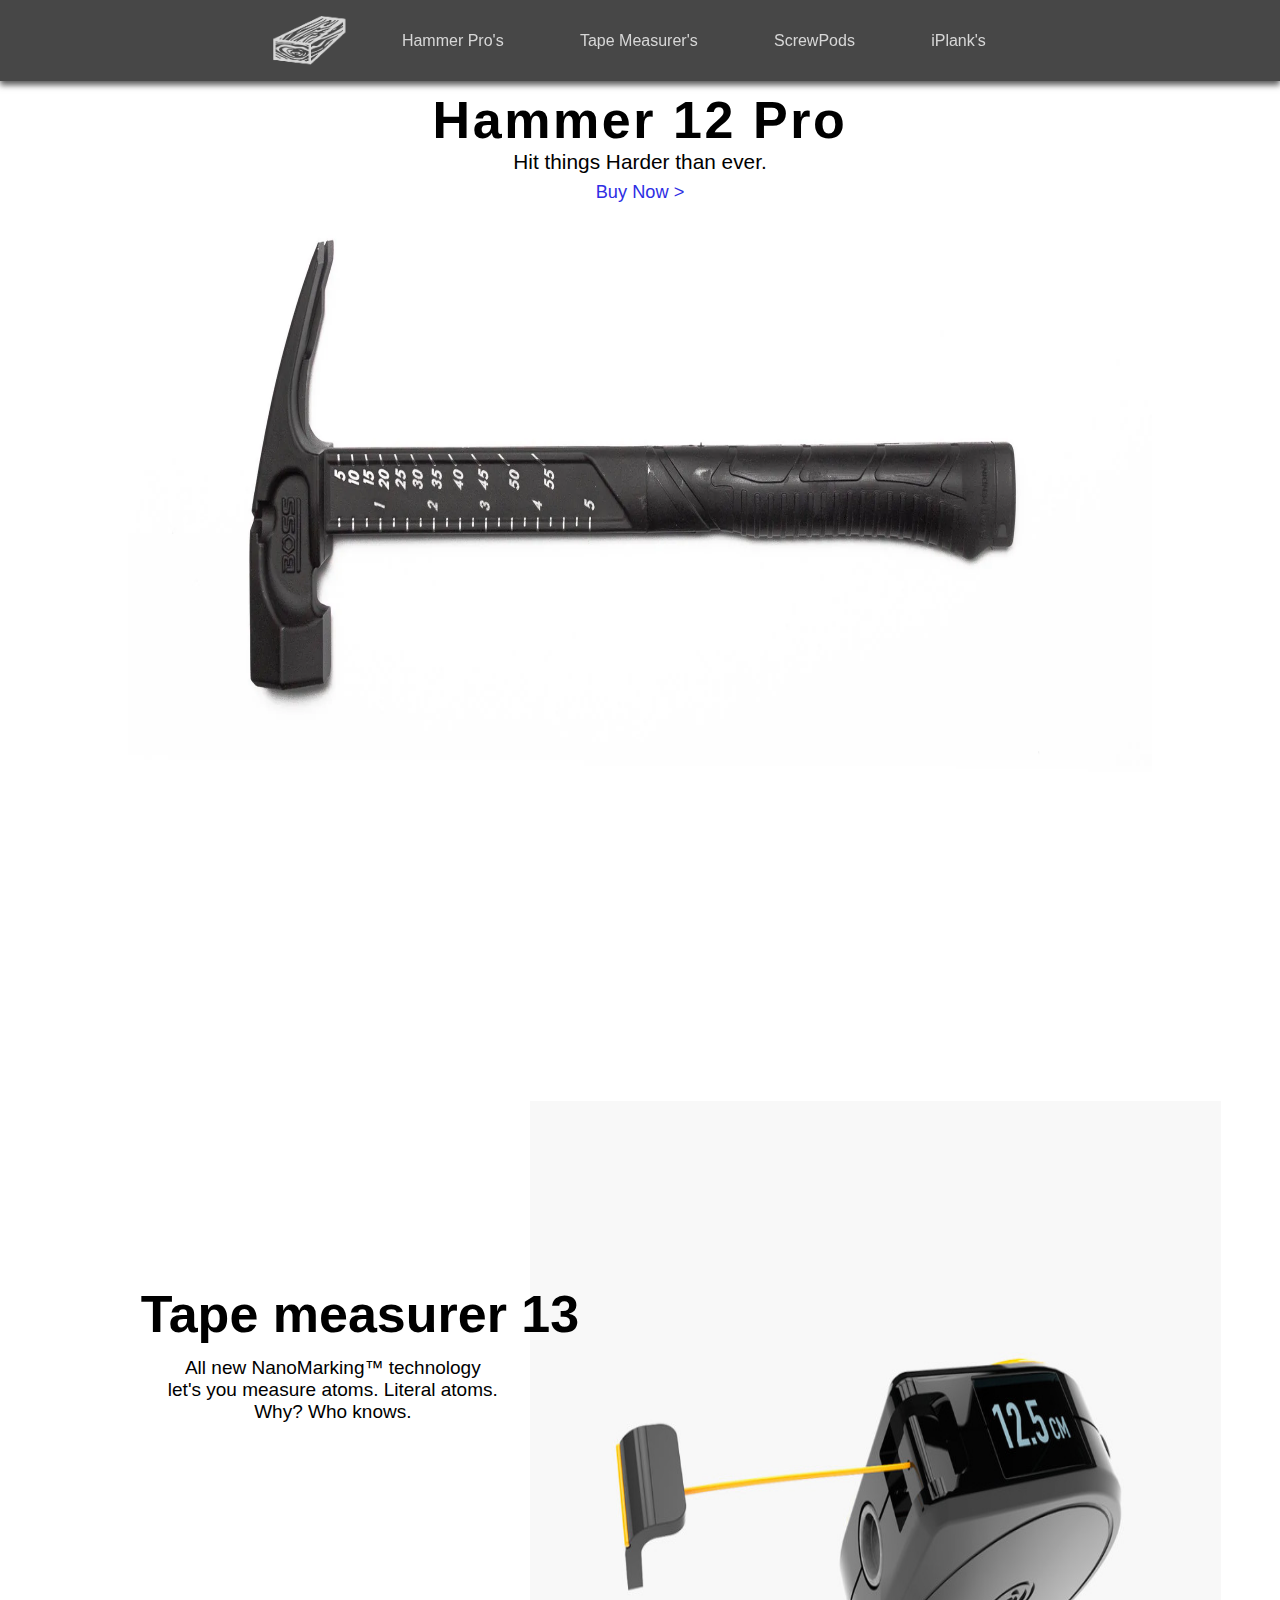
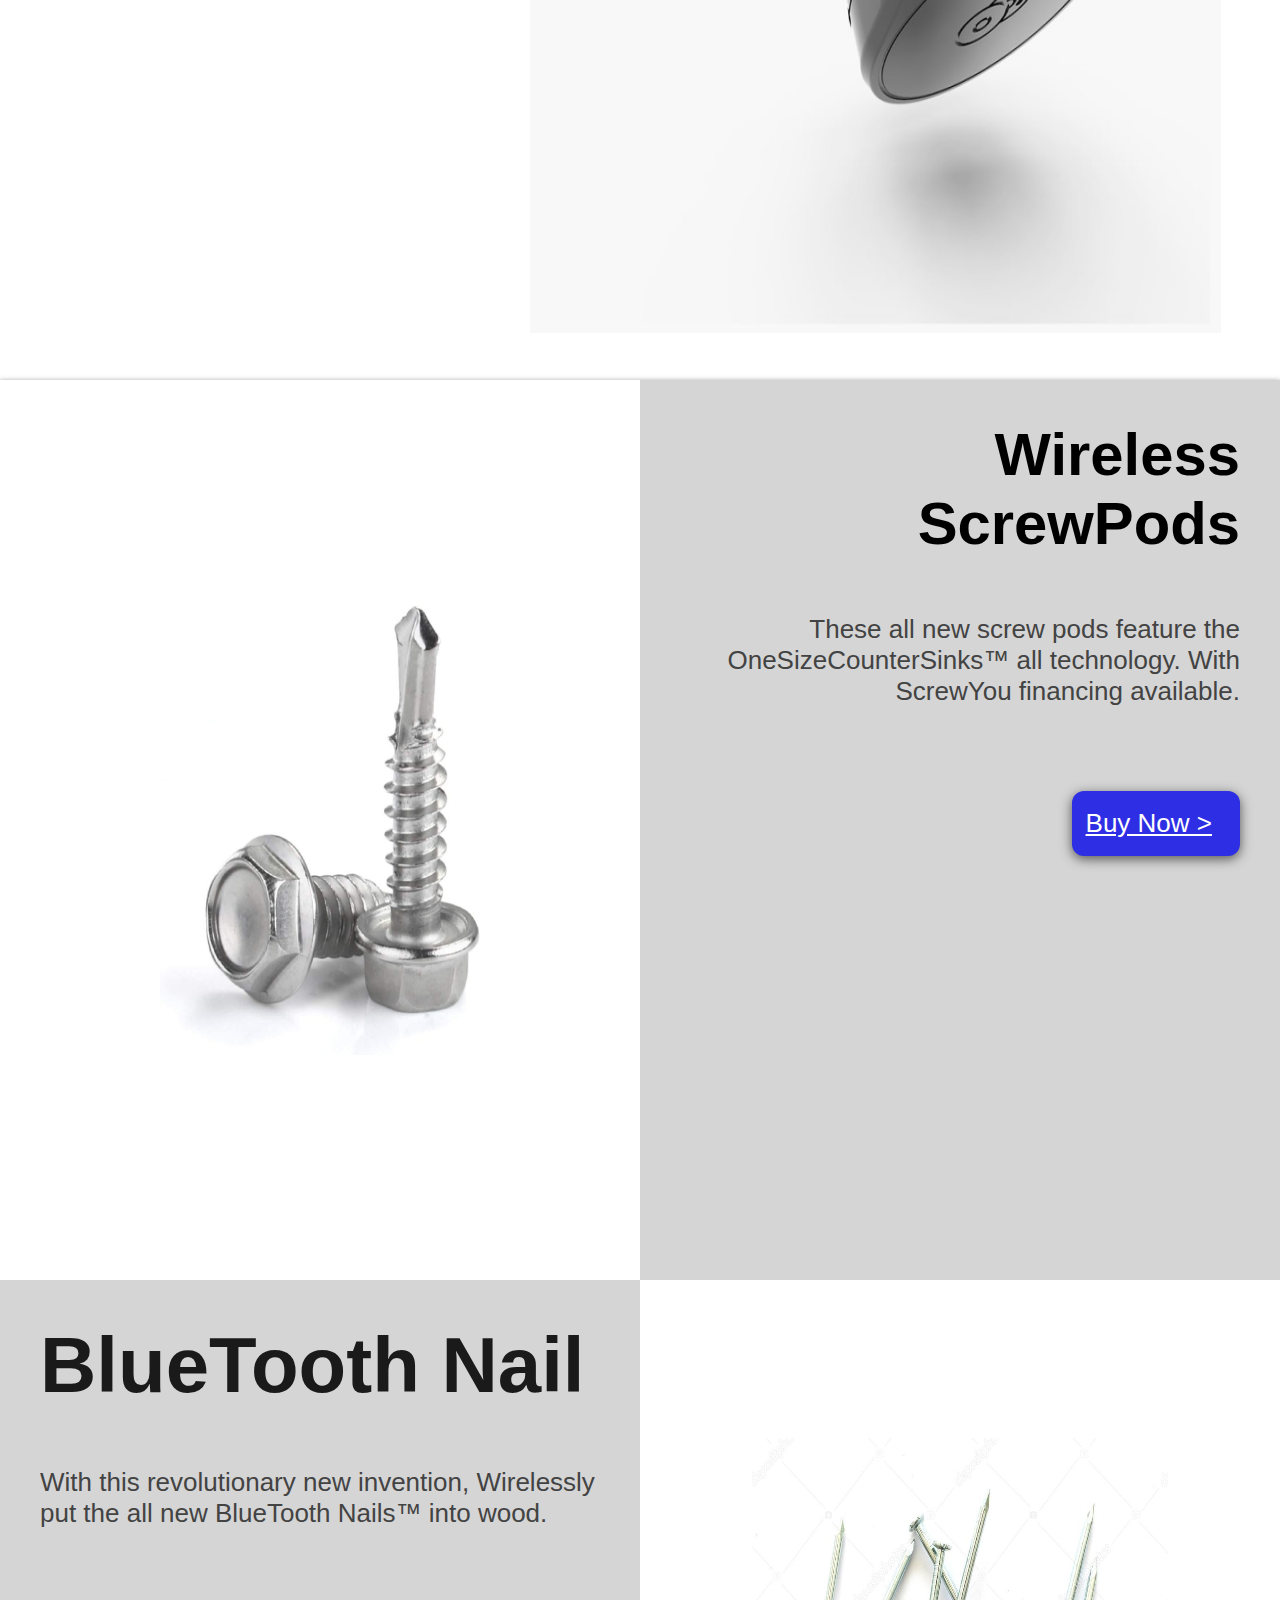
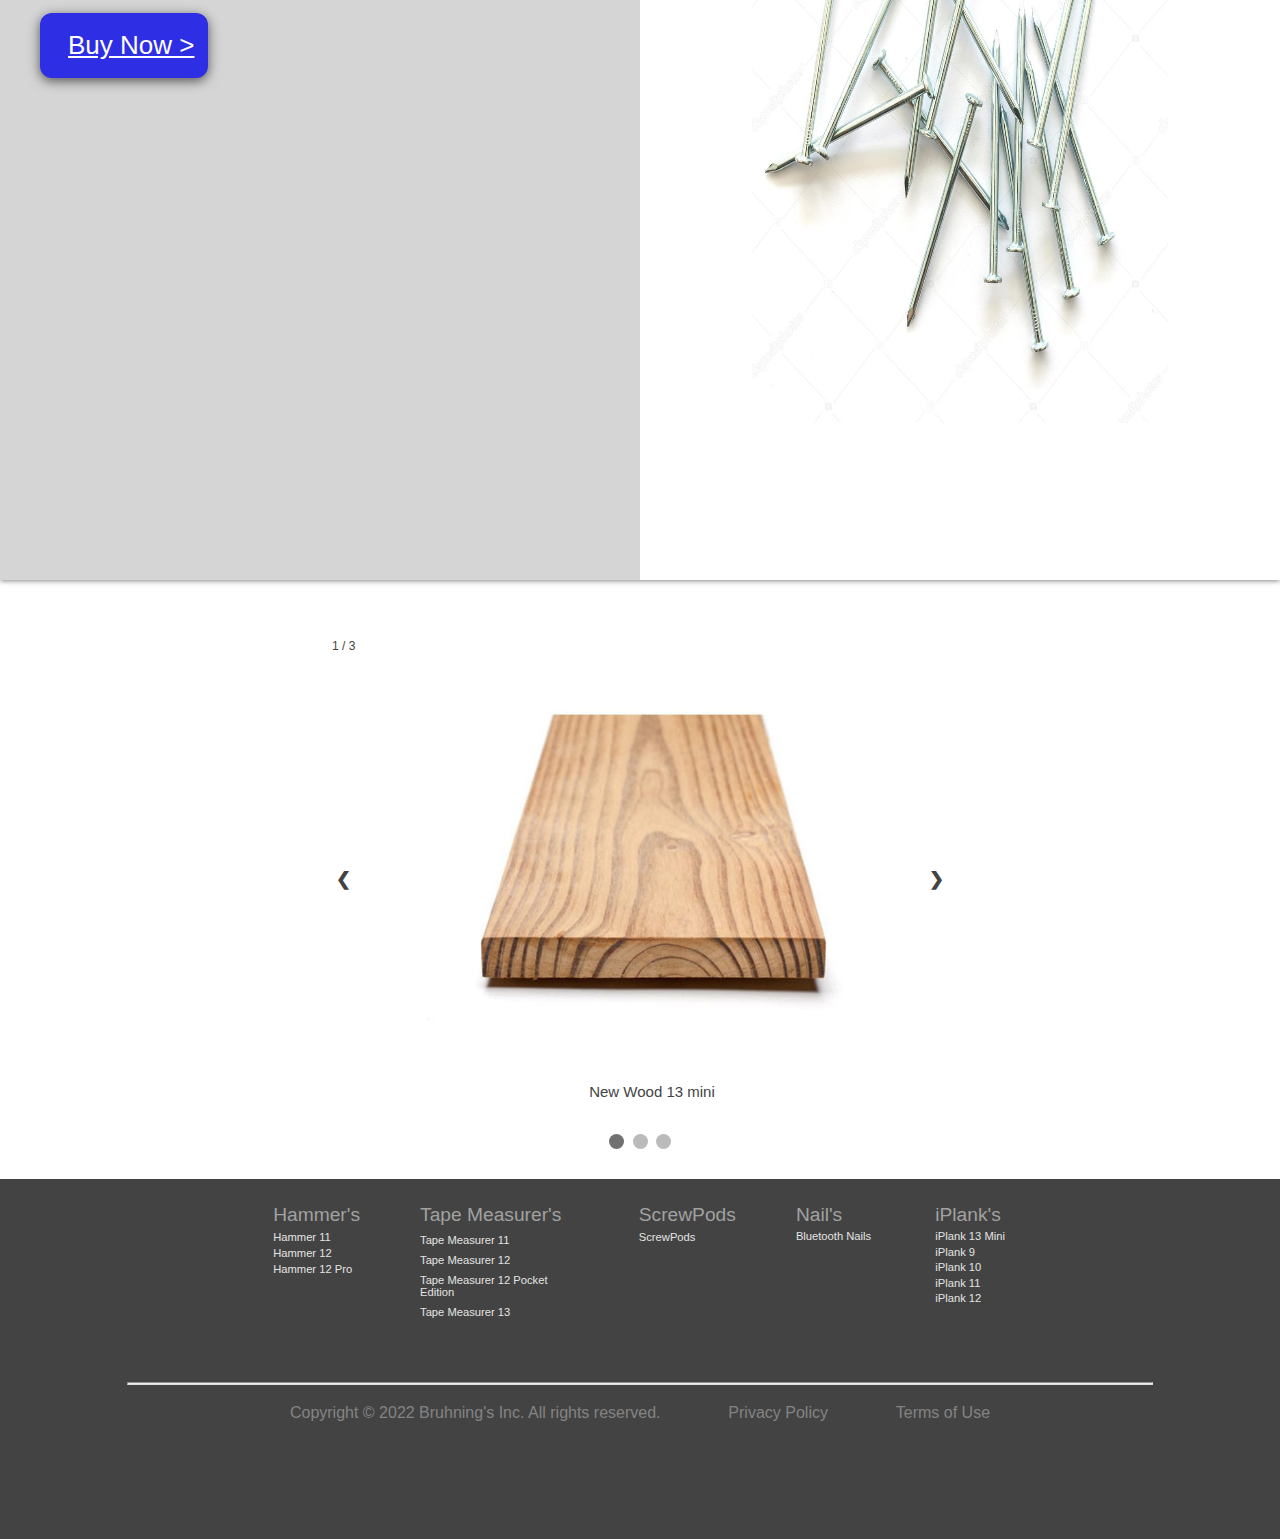
<file: index.html>
<!DOCTYPE html>
<html lang="en">
<head>
    <meta charset="UTF-8">
    <meta http-equiv="X-UA-Compatible" content="IE=edge">
    <meta name="viewport" content="width=device-width, initial-scale=1.0">
    <link rel="stylesheet" href="style.css">
    <script src="script.js"></script>
    <title>Bruhnings Warehouse</title>
</head>
<body>
    <nav class="navbar">
      <div class="insidenav">
      <a href="index.html"><img src="images/logo4.png" alt="Bruhnings Logo"></a>
      <h1><a href="hammers.html">Hammer Pro's</a></h1>
      <h1><a href="tapemeasurers.html">Tape Measurer's</a></h1>
      <h1><a href="">ScrewPods</a></h1>
      <h1><a href="">iPlank's</a></h1>
    </div>
    </nav>
    <div id="card-1">
         <h1>Hammer 12 Pro</h1>
         <p>Hit things Harder than ever.</p>
         <a href="hammers.html">Buy Now ></a>
    </div>
    <div id="card-2">
        <h1>Tape measurer 13</h1>
        <p>All new NanoMarking™ technology let's you measure atoms. Literal atoms. Why? Who knows.</p>
    </div>
    <div class="card-3">
        <div class="card-img-split-3"></div>
        <div class="card-text-split-3">
            <h1>Wireless ScrewPods</h1>
            <p>These all new screw pods feature the OneSizeCounterSinks™ all technology. With ScrewYou financing available.</p>
            <a href="">Buy Now ></a>

        </div>
    </div>
    <div class="card-4">
        <div class="card-text-split-4">
            <h1>BlueTooth Nail</h1>
            <p>With this revolutionary new invention, Wirelessly put the all new BlueTooth Nails™ into wood.  </p>
            <a href="">Buy Now ></a>
        </div>
        <div class="card-img-split-4"></div>
    </div>
    <div class="card-5">
    <!-- Slideshow container -->
<div class="slideshow-container">


    <!-- Full-width images with number and caption text -->
    <div class="mySlides fade">
      <div class="numbertext">1 / 3</div>
      <img src="images/wood1.jpeg" style="width:100%">
      <div class="text">New Wood 13 mini</div>
    </div>
  
    <div class="mySlides fade">
      <div class="numbertext">2 / 3</div>
      <img src="images/wood2.jpeg" style="width:100%">
      <div class="text">iPlank's 9, 10, 11, 12</div>
    </div>
  
    <div class="mySlides fade">
      <div class="numbertext">3 / 3</div>
      <img src="images/wood3.jpeg" style="width:100%">
      <div class="text">It's just wood man</div>
    </div>
  
    <!-- Next and previous buttons -->
    <a class="prev" onclick="plusSlides(-1)">&#10094;</a>
    <a class="next" onclick="plusSlides(1)">&#10095;</a>
  </div>
  <br>

  <script type="text/javascript">
    document.addEventListener('DOMContentLoaded', function() {
      showSlides(slideIndex = 1);
}, false);
  </script>
  
  <!-- The dots/circles -->
  <div style="text-align:center">
    <span class="dot" onclick="currentSlide(1)"></span>
    <span class="dot" onclick="currentSlide(2)"></span>
    <span class="dot" onclick="currentSlide(3)"></span>
  </div>
    </div>

  <div class="footer">

    <div class="products">
    <div class="hammer">
      <h1>Hammer's</h1>
      <a href="hammers.html"><p>Hammer 11</p></a>
      <a href="hammers.html"><p>Hammer 12</p></a>
      <a href="hammers.html"><p>Hammer 12 Pro</p></a>
    </div>
    <div class="Measurer">
      <h1>Tape Measurer's</h1>
      <a href="tapemeasurers.html"><p>Tape Measurer 11</p></a>
      <a href="tapemeasurers.html"><p>Tape Measurer 12</p></a>
      <a href="tapemeasurers.html"><p>Tape Measurer 12 Pocket Edition</p></a>
      <a href="tapemeasurers.html"><p>Tape Measurer 13</p></a>
    </div>
    <div class="screwpods">
      <h1>ScrewPods</h1>
      <a href="screwpod.html"><p>ScrewPods</p></a>
    </div>
    <div class="Nail">
      <h1>Nail's</h1>
      <a href="nails.html"><p>Bluetooth Nails</p></a>
    </div>
    <div class="iPlank">
      <h1>iPlank's</h1>
      <a href="iplank.html"><p>iPlank 13 Mini</p></a>
      <a href="iplank.html"><p>iPlank 9</p></a>
      <a href="iplank.html"><p>iPlank 10</p></a>
      <a href="iplank.html"><p>iPlank 11</p></a>
      <a href="iplank.html"><p>iPlank 12</p></a>
    </div>
  </div>
  <hr id="botbar">
  <div class="bottomfoot">
  
    <P>Copyright © 2022 Bruhning's Inc. All rights reserved.</P>
    <a href=""><p>Privacy Policy</p></a>
    <a href=""><p>Terms of Use</p></a>

  </div>


  </div>




</body>
</html>
</file>
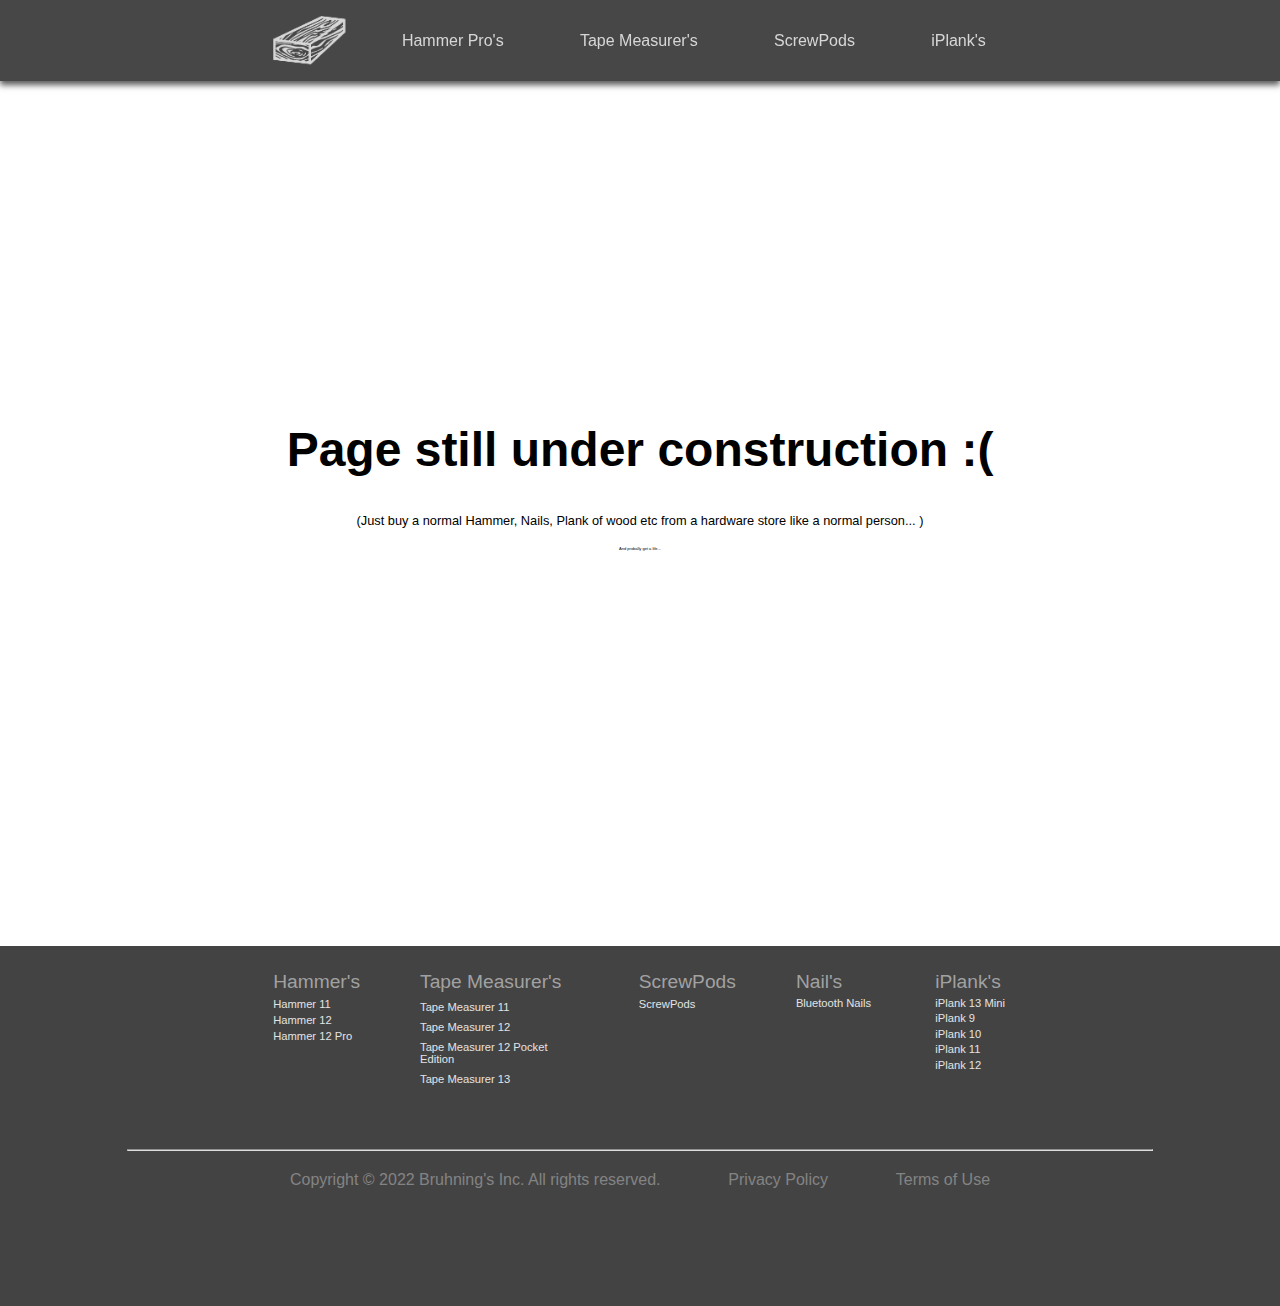
<file: construct.html>
<!DOCTYPE html>
<html lang="en">
<head>
    <meta charset="UTF-8">
    <meta http-equiv="X-UA-Compatible" content="IE=edge">
    <meta name="viewport" content="width=device-width, initial-scale=1.0">
    <link rel="stylesheet" href="style.css">
    <script src="script.js"></script>
    <title>Bruhnings Warehouse</title>
</head>
<body>
  <nav class="navbar">
    <div class="insidenav">
    <a href="index.html"><img src="images/logo4.png" alt="Bruhnings Logo"></a>
    <h1><a href="hammers.html">Hammer Pro's</a></h1>
    <h1><a href="tapemeasurers.html">Tape Measurer's</a></h1>
    <h1><a href="">ScrewPods</a></h1>
    <h1><a href="">iPlank's</a></h1>
  </div>
  </nav>
   <h1 style="height:100vh;width:100%;margin: auto;text-align: center;line-height: 100vh;font-size: 300%;">Page still under construction :(</h1>
   <p style="text-align: center;margin-top: -43vh;padding-bottom: 43vh;font-size: 80%;">(Just buy a normal Hammer, Nails, Plank of wood etc from a hardware store like a normal person... )<p></p>
   <p style="text-align: center;margin-top: -41vh;padding-bottom: 41vh;font-size: 4px;">And probally get a life...</p>

   <div class="footer">

    <div class="products">
    <div class="hammer">
      <h1>Hammer's</h1>
      <a href="hammers.html"><p>Hammer 11</p></a>
      <a href="hammers.html"><p>Hammer 12</p></a>
      <a href="hammers.html"><p>Hammer 12 Pro</p></a>
    </div>
    <div class="Measurer">
      <h1>Tape Measurer's</h1>
      <a href="tapemeasurers.html"><p>Tape Measurer 11</p></a>
      <a href="tapemeasurers.html"><p>Tape Measurer 12</p></a>
      <a href="tapemeasurers.html"><p>Tape Measurer 12 Pocket Edition</p></a>
      <a href="tapemeasurers.html"><p>Tape Measurer 13</p></a>
    </div>
    <div class="screwpods">
      <h1>ScrewPods</h1>
      <a href="screwpod.html"><p>ScrewPods</p></a>
    </div>
    <div class="Nail">
      <h1>Nail's</h1>
      <a href="nails.html"><p>Bluetooth Nails</p></a>
    </div>
    <div class="iPlank">
      <h1>iPlank's</h1>
      <a href="iplank.html"><p>iPlank 13 Mini</p></a>
      <a href="iplank.html"><p>iPlank 9</p></a>
      <a href="iplank.html"><p>iPlank 10</p></a>
      <a href="iplank.html"><p>iPlank 11</p></a>
      <a href="iplank.html"><p>iPlank 12</p></a>
    </div>
  </div>
  <hr id="botbar">
  <div class="bottomfoot">
  
    <P>Copyright © 2022 Bruhning's Inc. All rights reserved.</P>
    <a href=""><p>Privacy Policy</p></a>
    <a href=""><p>Terms of Use</p></a>

  </div>


  </div>



</body>
</html>
</file>
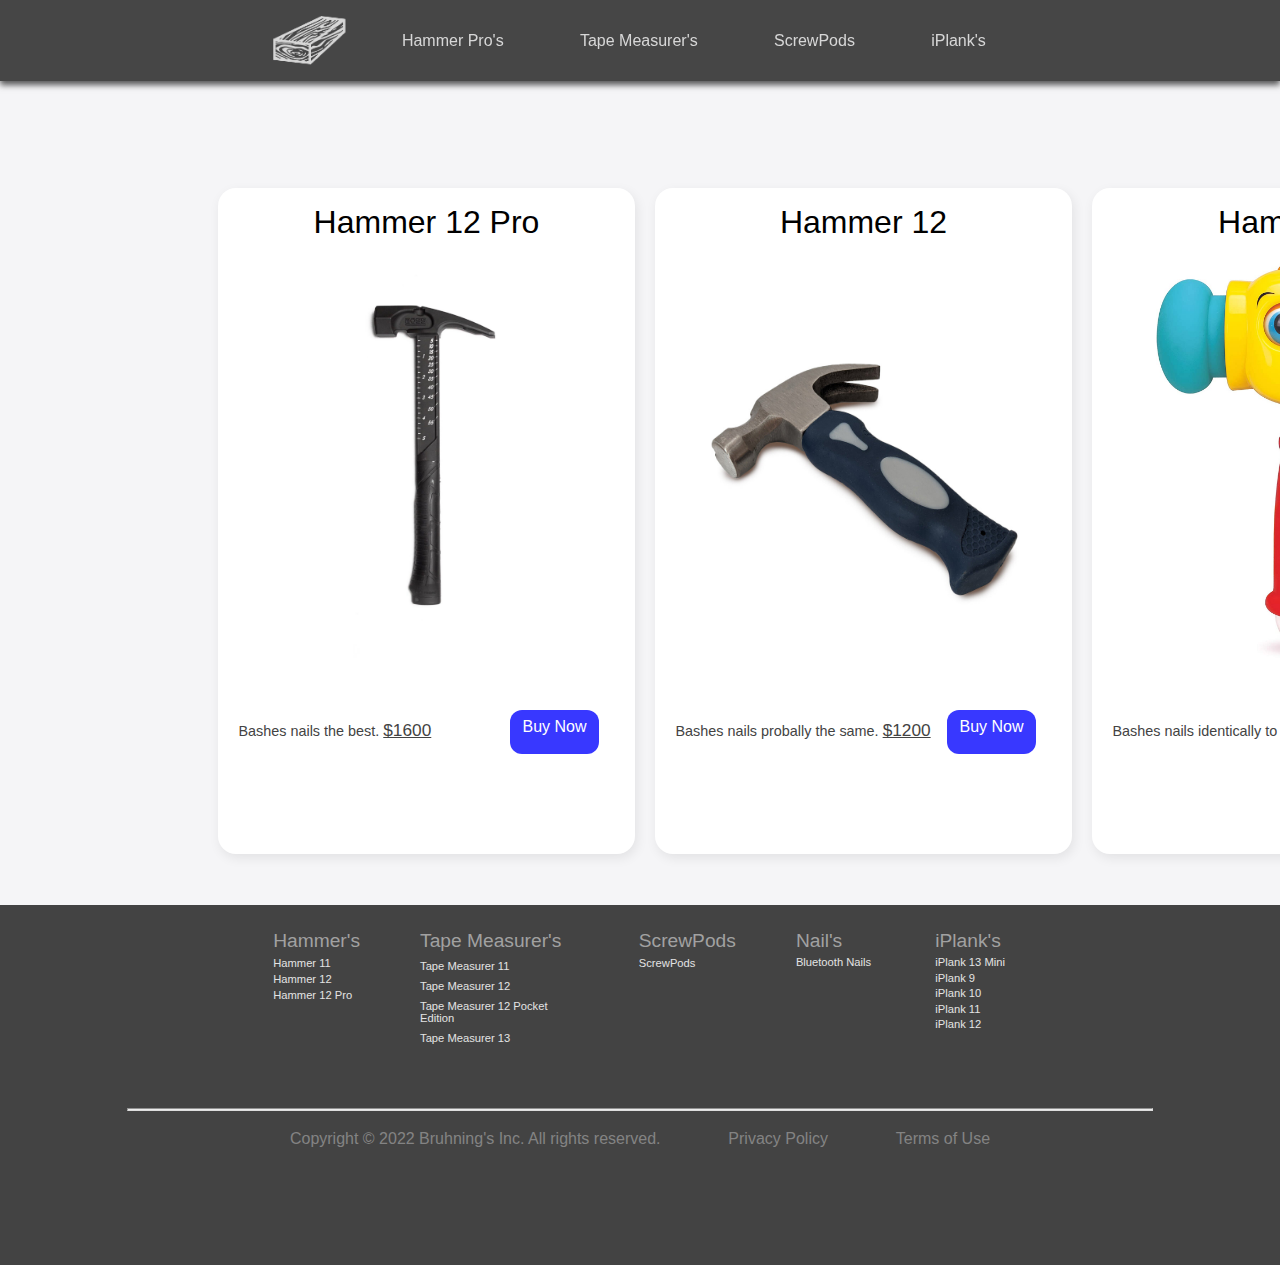
<file: hammers.html>
<!DOCTYPE html>
<html lang="en">
<head>
    <meta charset="UTF-8">
    <meta http-equiv="X-UA-Compatible" content="IE=edge">
    <meta name="viewport" content="width=device-width, initial-scale=1.0">
    <link rel="stylesheet" href="style.css">
    <script src="script.js"></script>
    <title>Bruhnings Warehouse</title>
</head>
<body id="offwhite">
  <nav class="navbar">
    <div class="insidenav">
    <a href="index.html"><img src="images/logo4.png" alt="Bruhnings Logo"></a>
    <h1><a href="hammers.html">Hammer Pro's</a></h1>
    <h1><a href="tapemeasurers.html">Tape Measurer's</a></h1>
    <h1><a href="">ScrewPods</a></h1>
    <h1><a href="">iPlank's</a></h1>
  </div>
  </nav>
    </nav>

   

        <div class="scrolling-wrapper">
            <div class="card"  id="card1"><h2>Hammer 12 Pro</h2>
            <img src="images/hammer12proupright.jpg" alt="">
            <div>
                <p>Bashes nails the best. <b>$1600</b></p>
                <a href="construct.html">Buy Now</a>
            </div>
        </div>
            <div class="card"><h2>Hammer 12</h2>
            <img src="images/hammer12.jpg" alt="">
            <div>
                <p>Bashes nails probally the same. <b>$1200</b></p>
                <a href="construct.html">Buy Now</a>
            </div>
        </div>
            <div class="card"  id="cardend"><h2>Hammer 11</h2>
            <img src="images/hammer11.jpg" alt="">
            <div>
                <p>Bashes nails identically to the rest. <b>$3.50</b></p>
                <a href="construct.html">Buy Now</a>
            </div>
        </div>
            
          </div>




          <div class="footer">

            <div class="products">
            <div class="hammer">
              <h1>Hammer's</h1>
              <a href="hammers.html"><p>Hammer 11</p></a>
              <a href="hammers.html"><p>Hammer 12</p></a>
              <a href="hammers.html"><p>Hammer 12 Pro</p></a>
            </div>
            <div class="Measurer">
              <h1>Tape Measurer's</h1>
              <a href="tapemeasurers.html"><p>Tape Measurer 11</p></a>
              <a href="tapemeasurers.html"><p>Tape Measurer 12</p></a>
              <a href="tapemeasurers.html"><p>Tape Measurer 12 Pocket Edition</p></a>
              <a href="tapemeasurers.html"><p>Tape Measurer 13</p></a>
            </div>
            <div class="screwpods">
              <h1>ScrewPods</h1>
              <a href="screwpod.html"><p>ScrewPods</p></a>
            </div>
            <div class="Nail">
              <h1>Nail's</h1>
              <a href="nails.html"><p>Bluetooth Nails</p></a>
            </div>
            <div class="iPlank">
              <h1>iPlank's</h1>
              <a href="iplank.html"><p>iPlank 13 Mini</p></a>
              <a href="iplank.html"><p>iPlank 9</p></a>
              <a href="iplank.html"><p>iPlank 10</p></a>
              <a href="iplank.html"><p>iPlank 11</p></a>
              <a href="iplank.html"><p>iPlank 12</p></a>
            </div>
          </div>
          <hr id="botbar">
          <div class="bottomfoot">
          
            <P>Copyright © 2022 Bruhning's Inc. All rights reserved.</P>
            <a href=""><p>Privacy Policy</p></a>
            <a href=""><p>Terms of Use</p></a>
        
          </div>
        
        
          </div>



</body>
</html>
</file>
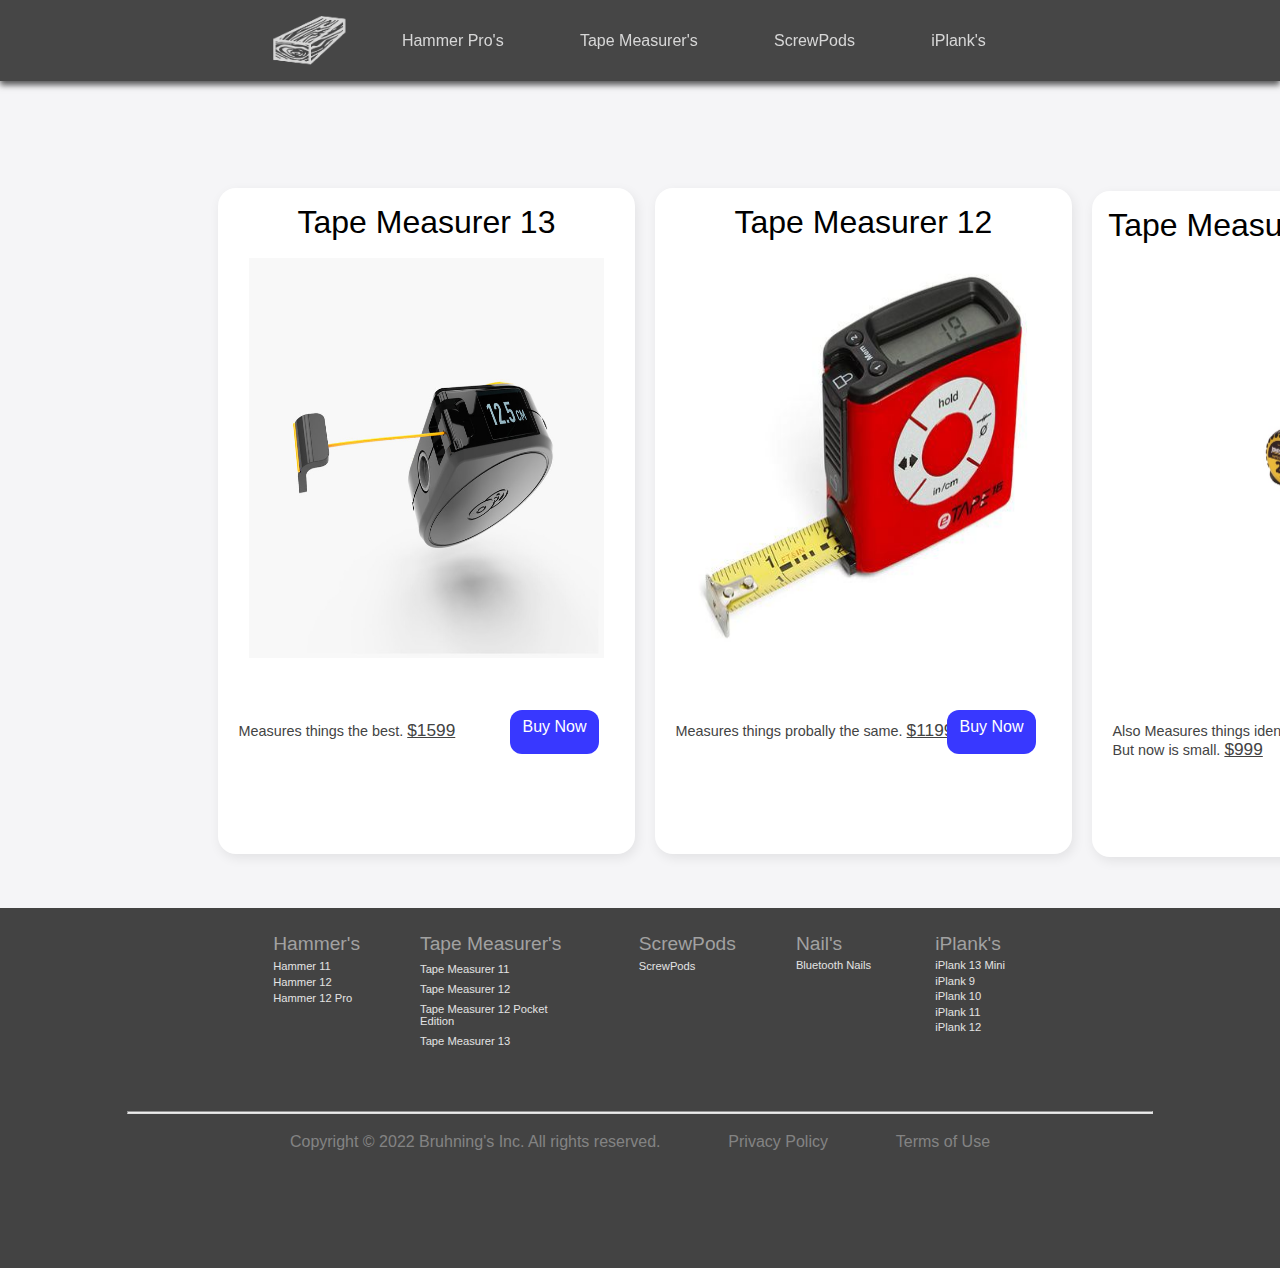
<file: tapemeasurers.html>
<!DOCTYPE html>
<html lang="en">
<head>
    <meta charset="UTF-8">
    <meta http-equiv="X-UA-Compatible" content="IE=edge">
    <meta name="viewport" content="width=device-width, initial-scale=1.0">
    <link rel="stylesheet" href="style.css">
    <script src="script.js"></script>
    <title>Bruhnings Warehouse</title>
</head>
<body id="offwhite">
  <nav class="navbar">
    <div class="insidenav">
    <a href="index.html"><img src="images/logo4.png" alt="Bruhnings Logo"></a>
    <h1><a href="hammers.html">Hammer Pro's</a></h1>
    <h1><a href="tapemeasurers.html">Tape Measurer's</a></h1>
    <h1><a href="">ScrewPods</a></h1>
    <h1><a href="">iPlank's</a></h1>
  </div>
  </nav>
    </nav>

   

    <div class="scrolling-wrapper">
        <div class="card"  id="card1"><h2>Tape Measurer 13</h2>
            <img src="images/fillercard2-2.jpg" alt="">
            <div>
                <p> Measures things the best. <b>$1599</b></p>
                <a href="construct.html">Buy Now</a>
            </div>
        </div>
        <div class="card"><h2>Tape Measurer 12</h2>
            <img src="images/tapemeasuer13.jpg" alt="">
            <div>
                <p> Measures things probally the same. <b>$1199</b></p>
                <a href="construct.html">Buy Now</a>
            </div>
        </div>
        <div class="card"  ><h2>Tape Measurer 12 <em style="font-size: 60% ;">Pocket Edition</em></h2>
            <img src="images/Drawing-21.sketchpad.jpeg" alt="">
            <div>
                <p>Also  Measures things identically to the rest. <br> But now is small. <b>$999</b></p>
                <a href="construct.html">Buy Now</a>
            </div>
        </div>
        <div class="card" id="cardend"><h2>Tape Measurer 11</h2>
            <img src="images/oldasstapemeasuer.jpeg" alt="">
            <div>
                <p>Contuines to Measures things <br> probally the same. <b>$3.50</b></p>
                <a href="construct.html">Buy Now</a>
            </div>
        </div>
            
    </div>




    <div class="footer">

      <div class="products">
      <div class="hammer">
        <h1>Hammer's</h1>
        <a href="hammers.html"><p>Hammer 11</p></a>
        <a href="hammers.html"><p>Hammer 12</p></a>
        <a href="hammers.html"><p>Hammer 12 Pro</p></a>
      </div>
      <div class="Measurer">
        <h1>Tape Measurer's</h1>
        <a href="tapemeasurers.html"><p>Tape Measurer 11</p></a>
        <a href="tapemeasurers.html"><p>Tape Measurer 12</p></a>
        <a href="tapemeasurers.html"><p>Tape Measurer 12 Pocket Edition</p></a>
        <a href="tapemeasurers.html"><p>Tape Measurer 13</p></a>
      </div>
      <div class="screwpods">
        <h1>ScrewPods</h1>
        <a href="screwpod.html"><p>ScrewPods</p></a>
      </div>
      <div class="Nail">
        <h1>Nail's</h1>
        <a href="nails.html"><p>Bluetooth Nails</p></a>
      </div>
      <div class="iPlank">
        <h1>iPlank's</h1>
        <a href="iplank.html"><p>iPlank 13 Mini</p></a>
        <a href="iplank.html"><p>iPlank 9</p></a>
        <a href="iplank.html"><p>iPlank 10</p></a>
        <a href="iplank.html"><p>iPlank 11</p></a>
        <a href="iplank.html"><p>iPlank 12</p></a>
      </div>
    </div>
    <hr id="botbar">
    <div class="bottomfoot">
    
      <P>Copyright © 2022 Bruhning's Inc. All rights reserved.</P>
      <a href=""><p>Privacy Policy</p></a>
      <a href=""><p>Terms of Use</p></a>
  
    </div>
  
  
    </div>



</body>
</html>
</file>
<file: style.css>
* {
    margin:0;
    padding:0;
}

body {
    font-family: "SF Pro Display","SF Pro Icons","Helvetica Neue","Helvetica","Arial",sans-serif;
}

nav {

    background-color: rgba(48, 48, 48, 0.89);
    width:100%;
    height:9vh;
    overflow: hidden;
    position: fixed; 
    top: 0;
    width: 100%;
    -webkit-backdrop-filter: blur(8px);
    backdrop-filter: blur(8px);
    box-shadow: 0 4px 6px rgba(48,48,48, 0.8);

}

.insidenav {
  text-align: left;
  width: 60%;

  height:100%;
  margin:auto;
  display:flex;

}

.insidenav h1{
  margin:auto;
  color: rgb(215, 215, 215);
  font-size: 100%;
  font-weight: 200;
}

.insidenav h1 a{
  padding: 3vh;
  text-decoration: none;
  color:rgb(215, 215, 215)
}

.insidenav h1 a:hover{
  background-color: rgb(215, 215, 215);
  color: rgba(48,48,48, 1);
}


.insidenav img{
  height:100%;
  margin-left:1%;
  z-index: 3;
}

#card-1 {
    display: block;
    width:100%;
    height:110vh;
    background-color: white;
    background-image: url("images/hammercard1.jpg");
    background-position: bottom;
    background-repeat: no-repeat;
    background-size: cover;
    font-size: 26px; 
    text-align:center;
    background-size: 80% 100%;

}

#card-1 a{
  text-decoration: none;
  color: rgb(46, 46, 228);
  font-size:80%;
  font-weight: 500;
  font-size:70%;
  letter-spacing: 0.001vw;
}

#card-1 a:hover{
  text-decoration: underline;
}

#card-1 p{
  font-weight: 200;
  font-size:80%;
  letter-spacing: 0.001vw;
}

#card-1 h1 {
   padding-top: 7%;
   font-size: 200%;
   font-weight: 600;
   letter-spacing: 0.2vw;
}

#card-2 h1 {
    font-size: 200%;
    padding-top: 23%;
    padding-left: 11%;
 }

#card-2 p {
    padding-left: 13%;
    padding-top:1%;
    width:26%;
    font-size: 19px;    
    text-align:center
}

#card-2 {
    display: block;
    width:100%;
    height:110vh;
    background-color: white;
    background-image: url("images/fillercard2-2.jpg");
    background-repeat: no-repeat;
    background-size: 54% 84%;
    background-position: 90% 70%;
    font-size: 26px;

}

.card-3 {
    display: grid;
    width:100%;
    height:100vh;
    background-color:white;
    font-size: 26px;
    grid-template-columns: 1fr 1fr 1fr 1fr;
    box-shadow: 0 -1px 5px rgba(104, 104, 104, 0.8);
    box-shadow: 0 1px 5px rgba(104, 104, 104, 0.8);
}


@media only screen and (max-width: 900px) {
  .card-3 {
    grid-template-rows: 1fr 1fr 1fr;
    grid-template-columns: 1fr 1fr 1fr 1fr;
    border:blue 4px solid;

  }
  .card-img-split-3 {
    grid-column: 0;
    grid-row: 1/2;

      border: 4px red solid;
  }
  .card-text-split-3 {
    grid-row: 2/4;
    grid-column: 1/4;
    border: 4px red solid;

  }
}


.card-img-split-3 {
    background-color: white;
    background-image: url("images/fillercard3.jpg");
    background-repeat: no-repeat;
    background-size: 50% 50%;
    background-position: center center;
    grid-column: 1/3;
}

.card-text-split-3 {
    background-color: rgb(213, 213, 213);
    grid-column: 3/5;
    color: rgb(67, 67, 67) ;
    text-align: right;

 
}
.card-text-split-3 a{
    font-size: 100%;
    display: block;
    margin-top: 15%;
    padding-right: 5%;
    margin-left: 70%;
    padding-top: 3%;
    padding-bottom: 3% ;
    width: 25%;
    background-color: rgb(46, 46, 228);
    border-radius: 12px 12px 12px 12px;
    box-shadow: 0px 3px  12px rgb(84, 84, 84);

    color: white;
}

.card-text-split-3 p{
  padding-top: 10%;
  font-size: 100%;
  color: rgb(67, 67, 67);
}

.card-text-split-3 h1{
  font-size: 230%;
  color:black
}

.card-text-split-3 {
    padding:40px
}

.card-4 {
    
    display: grid;
    width:100%;
    height:100vh;
    box-shadow: 0 -1px 5px rgba(104, 104, 104, 0.8);
    box-shadow: 0 1px 5px rgba(104, 104, 104, 0.8);
    
   
    font-size: 26px;
    grid-template-columns: 1fr 1fr 1fr 1fr;

}

.card-img-split-4 {
    background-color: white;
    background-image: url("images/nailfillerimage.jpg");
    background-repeat: no-repeat;
    background-size: 65% 65%;
     background-position: center center;

    grid-column: 3/5;
}

.card-text-split-4 {
    background-color: rgb(213, 213, 213);
    grid-column: 1/3;
    color: rgb(26, 26, 26);
}

.card-text-split-4 p{
  padding-top: 10%;
  color: rgb(67, 67, 67);
  font-size: 100%;  
}

.card-text-split-4 h1{
  font-size: 300%;
}

.card-text-split-4 {
    padding:40px
}

.card-text-split-4 a{
  font-size: 100%;
    display: block;
    margin-top: 15%;
    padding-left: 5%;
 
    padding-top: 3%;
    padding-bottom: 3% ;
    width: 25%;
    background-color: rgb(46, 46, 228);
    border-radius: 12px 12px 12px 12px;
    box-shadow: 0px 3px  12px rgb(84, 84, 84);

    color: white;
}


/* Slideshow container */
.slideshow-container {
  max-width: 1000px;
position: relative;
  margin: auto;
}

/* Hide the images by default */
.mySlides {
  display: none;
}

/* Next & previous buttons */
.prev, .next {
  cursor: pointer;
  position: absolute;
  top: 50%;
  width: auto;
  margin-top: -22px;
  padding: 16px;
  color:  rgb(67, 67, 67);
  font-weight: bold;
  font-size: 18px;
  transition: 0.6s ease;
  border-radius: 0 3px 3px 0;
  user-select: none;
}

/* Position the "next button" to the right */
.next {
  right: 0;
  border-radius: 3px 0 0 3px;
}

/* On hover, add a black background color with a little bit see-through */
.prev:hover, .next:hover {
  background-color: rgba(0,0,0,0.8);
}

/* Caption text */
.text {
  color: rgb(67, 67, 67);
  font-size: 15px;
  padding: 8px 12px;
  position: absolute;
  bottom: 8px;
  width: 100%;
  text-align: center;
}

/* Number text (1/3 etc) */
.numbertext {
  color: #f2f2f2;
  font-size: 12px;
  padding: 8px 12px;
  position: absolute;
  top: 0;
}

/* The dots/bullets/indicators */
.dot {
  cursor: pointer;
  height: 15px;
  width: 15px;
  margin: 0 2px;
  background-color: #bbb;
  border-radius: 50%;
  display: inline-block;
  transition: background-color 0.6s ease;
}

.active, .dot:hover {
  background-color: #717171;
}

/* Fading animation */
.fade {
  animation-name: fade;
  animation-duration: 1.5s;
}
.slideshow-container {
  margin-top: 4%;
  width:50%;
  background-attachment: fixed;
  background-repeat: no-repeat; 
  -webkit-background-size: cover;
  -moz-background-size: cover;
  -o-background-size: cover;
  background-size: cover;
}

@keyframes fade {
  from {opacity: .4}
  to {opacity: 1}
}

.numbertext{
  color:rgb(67, 67, 67)
}

body {
  z-index: 1;
}

nav {
  z-index: 2;
}


.footer {
  margin-top:2% ;
  width:100%;
  height:40vh;
  background-color: rgb(67, 67, 67);

}

.products {
  color: rgb(227, 227, 227);
  padding-top: 2%;
  display: flex;
  flex-direction: row;
  margin-left: 19%;
  margin-right:19%;

}

.Measurer{
  width: 20%;
}
.Nail {
  width: 10%;
}
.iPlank {
  width:9%
}
.products div{
  margin-left:auto;
  margin-right:auto
}

.products h1{
  font-size: 120%;
  font-weight:500;
  color: rgb(161, 161, 161) ;
}



.products p{
  padding-top: 5%;
  font-size: 70%;
  font-weight: 110;

}

.products a{
  text-decoration: none;
  color: rgb(227, 227, 227);
}

.products p:hover {
    text-decoration: underline;
}

#botbar {
  width: 80%;margin-left: auto;margin-right: auto;height: 0.5px;background-color:rgb(255, 255, 255);opacity: 0.9;
  margin-top: 5%;

}
.bottomfoot{
  display: block;

  
}

.bottomfoot{
  margin-left:20% ;
  margin-right: 20%;
  display: flex;
  margin-top:1.5%;

  color: rgb(131, 131, 131);
}

.bottomfoot p{
  margin: auto;
}

.bottomfoot a{
  text-decoration: none;
  color:rgb(131, 131, 131) ;
  margin:auto
}

.bottomfoot a :hover{
  text-decoration: underline;
}

.sellpage {
  width: 100%;
  display: flex;
  height: 100vh;
  background-color: white;
  flex-direction: row;
}

.sellproduct {
  margin: auto;
  width: 40% ;
  background-color: green;
  background-image: url("images/hammercard1.jpg") ;
  transform: rotate(90deg);
  background-size: cover;
  height: 40%;
}


.selltext{
  width: 45%;
  height: 80%;
  background-color: rgb(215, 215, 215);
  padding-right: 5%;
  padding-top: 10%;
  align-items: right;

}

.selltext h1{
  text-align: right;
  color: rgb(26, 26, 26);
  font-size: 250%;
  font-weight: 500;
}

.selltext p{
  margin-top: 5%;
  text-align: right;
  color: rgb(26, 26, 26);
  font-size: 110%;
  font-weight: 500;
}

.selltext h2 {
  margin-top: 10%;
  text-align: right;
  color: rgb(255, 0, 0);
  font-size: 320%;
  text-decoration:overline;
  font-weight: 900;
  padding-bottom: 5%;
}

.selltext a{
  right: 1%;
  align-items: right;
  text-decoration: none;
  color:white;
  padding: 2% 3% 2% 3%;
  background-color: rgb(46, 46, 228);
  border-radius: 12px 12px 12px 12px;
  box-shadow: 0px 3px  12px rgb(84, 84, 84);
  margin: auto;
  margin-top: 5%;
  margin-left: 84%;

}

.selltext a:hover{
  text-decoration: underline;
}

.scrolling-wrapper {

  padding: 2%;
  margin-top: 18vh;
  margin-left: 0vw;
  white-space: nowrap;
  overflow: scroll;


}

.card {
  display: inline-block;
}

#offwhite {
  background-color: #F5F5F7;
}


::-webkit-scrollbar {
  width: 0;
  background: transparent;
}

.card {
  padding-top:0px;
  width: 34%;
  height: 74vh;
  margin-right: 1.2%;
  background-color: white;
  border-radius: 18px;
  box-shadow: 2px 4px 12px rgba(0,0,0,.08);
  transition: transform .3s, box-shadow .3s; /* Animation */
  text-align: center;
}

#card1 {
  margin-left: 15vw;
}

#cardend {
  margin-right: 15vw;
}

.card:hover{
  transition: transform .3s, box-shadow .3s; /* Animation */
  transform: scale(1.01);
  box-shadow: 2px 4px 20px rgba(0,0,0,.3);
}

.card h2 {
  font-size: 200%;
  padding: 4%;
  font-weight: 400;
  color: black;

}
.card div{

  height: 30%;
  display: flex;

}
.card p{
  text-align: left;
  color: rgb(67, 67, 67);
  margin-left: 5%;
  margin-top: 14%;
  font-size: 90%;
  width: 50%;
  font-weight:lighter;

}

.card a{
  text-decoration: none;
  margin-left: 15%;
  margin-top: 11.5%;
  height: 14%;
  color:white;
  padding: 2% 3% 2% 3%;
  background-color: rgb(56, 56, 255);
  border-radius: 12px 12px 12px 12px;
  transition:box-shadow .2s; /* Animation */
  

}

.card a:hover{
  transition:box-shadow .2s; /* Animation */
  box-shadow: 0px 2px  8px rgba(84, 84, 84,0.7);
  
}

.card img{
  max-width: 85%;
  width: auto;
  height: 60%;
  
}

.card b{
  font-size: 120%;
  text-decoration: underline;
  
  
}

@media only screen and (max-width: 1000px) {
  .scrolling-wrapper {
    display: flex;
    flex-direction: column;
    align-items: center;

  }
  #card1 {
    margin-left: 0vw;
    margin-top: 0%;
  }

  .card {
    margin-top:5%;
  }

  #cardend {
    margin-right: 0%;
  }
}
</file>
